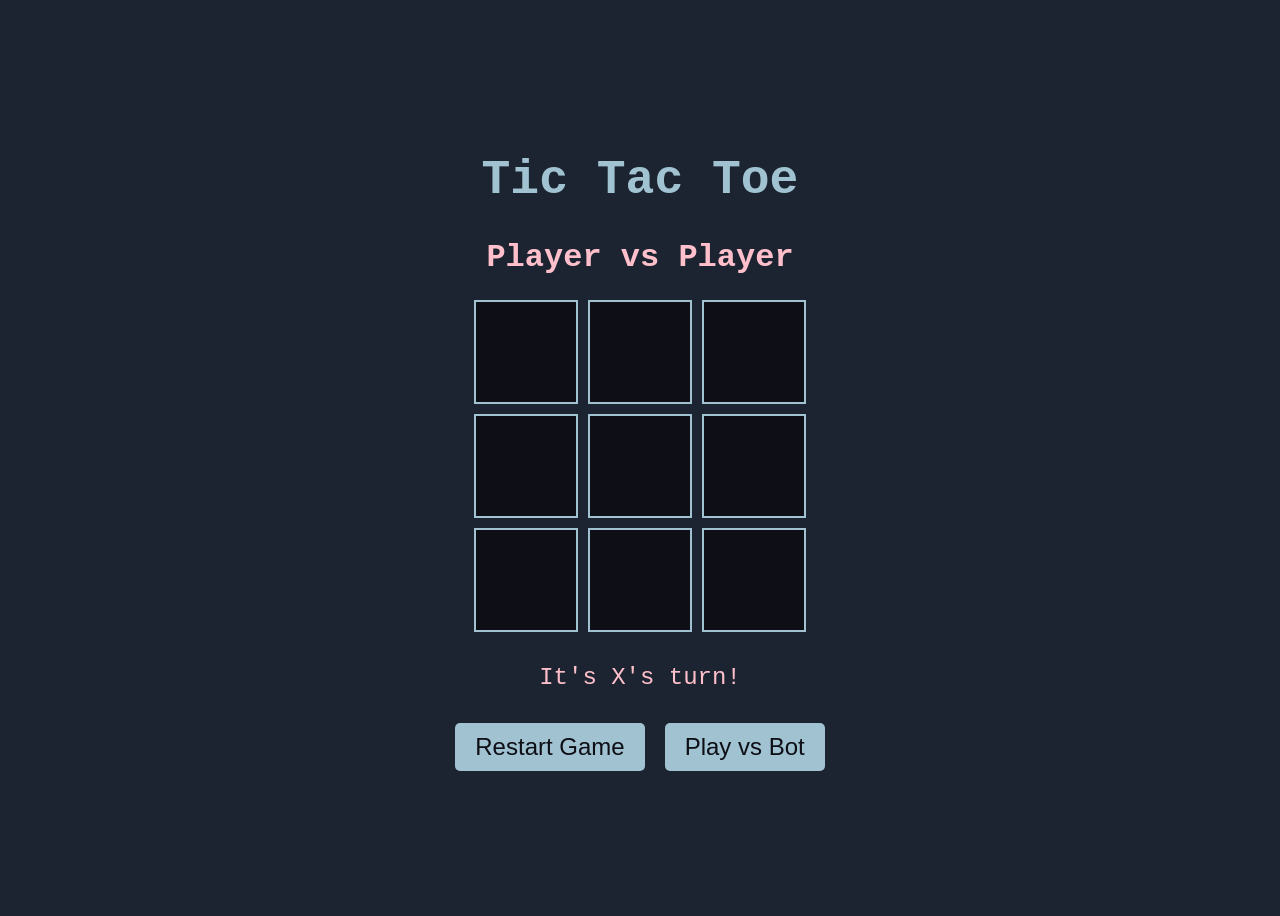
<file: index.html>
<!DOCTYPE html>
<html>
  <head>
    <title>Tic Tac Toe</title>
    <link rel="stylesheet" type="text/css" href="styletictactoe.css">
  </head>
  <body>
    <div class="container">
      <h1>Tic Tac Toe</h1>
      <h2 id="playMode">Player vs Player</h2>
      <div class="board">
        <div class="cell" id="0"></div>
        <div class="cell" id="1"></div>
        <div class="cell" id="2"></div>
        <div class="cell" id="3"></div>
        <div class="cell" id="4"></div>
        <div class="cell" id="5"></div>
        <div class="cell" id="6"></div>
        <div class="cell" id="7"></div>
        <div class="cell" id="8"></div>
      </div>
      <p id="message"></p>
      <div id="botDifficulty" style="display:none; margin-bottom: 3rem;">
        <label for="difficulty">Select Bot Difficulty:</label>
        <select id="difficulty">
          <option value="easy">Easy</option>
          <option value="hard">Hard</option>
        </select>
      </div>
      <div class="button-container">
        <button id="restart">Restart Game</button>
        <button id="bot">Play vs Bot</button>
      </div>
    </div>
    <script src="ticjs.mjs"></script>
  </body>
</html>
</file>
<file: styletictactoe.css>
@media (max-width: 768px) {
  .board {
  grid-template-columns: repeat(3, 80px);
  grid-template-rows: repeat(3, 80px);
  }
  
  .cell {
  width: 80px;
  height: 80px;
  font-size: 4rem;
  }  
}
body {
    background-color: #1b2430;
    font-family: "Lucida Console", Monaco, monospace;
    color: #a1c3d1;
  }
  
  .container {
    display: flex;
    flex-direction: column;
    align-items: center;
    justify-content: center;
    height: 100vh;
  }
  
  h1 {
    text-align: center;
    font-size: 3rem;
    margin-top: 0.5rem;
    margin-bottom: 1rem;
  }
  
  h2 {
    text-align: center;
    font-size: 2rem;
    margin-top: 1rem;
    margin-bottom: 1.5rem;
    color: #ffc0cb;
  }

  
  .board {
    display: grid;
    grid-template-columns: repeat(3, 1fr);
    grid-template-rows: repeat(3, 1fr);
    gap: 10px;
  }
  
  .cell {
    width: 100px;
    height: 100px;
    display: flex;
    align-items: center;
    justify-content: center;
    font-size: 5rem;
    font-weight: bold;
    border: 2px solid #a1c3d1;
    background-color: #0e0e16;
    transition: background-color 0.3s ease;
    cursor: pointer;
    
  }
  
  .cell:hover {
    background-color: #1b2430;
    box-shadow: 0 0 15px #ffc0cb;
  }
  
  .cell:active {
    background-color: #ffc0cb;
    border-color: #ffc0cb;
  }
  
  #message {
    text-align: center;
    margin-top: 2rem;
    margin-bottom: 2rem;
    font-size: 1.5rem;
    color: #ffc0cb;

  }
  
  .button-container {
    display: flex;
    justify-content: center; /* Optional: center the buttons horizontally */
  }
  
  .button-container button {
    display: inline-block;
    margin: 0 10px; /* Optional: add some space between the buttons */
  }
  button {
    padding: 10px 20px;
    margin: 10px;
    border: none;
    border-radius: 5px;
    background-color: #a1c3d1;
    color: #0e0e16;
    font-size: 1.5rem;
    cursor: pointer;
  }
  
  button:hover {
    background-color: #0e0e16;
    color: #a1c3d1;
    box-shadow: 0 0 10px #ffc0cb;
  }
  
  select{
    color: #ffc0cb;
    background-color:#0e0e16;
    border: 2px solid #a1c3d1;
  }
  select:hover{
    box-shadow: 0 0 10px #ffc0cb;
  }
</file>
